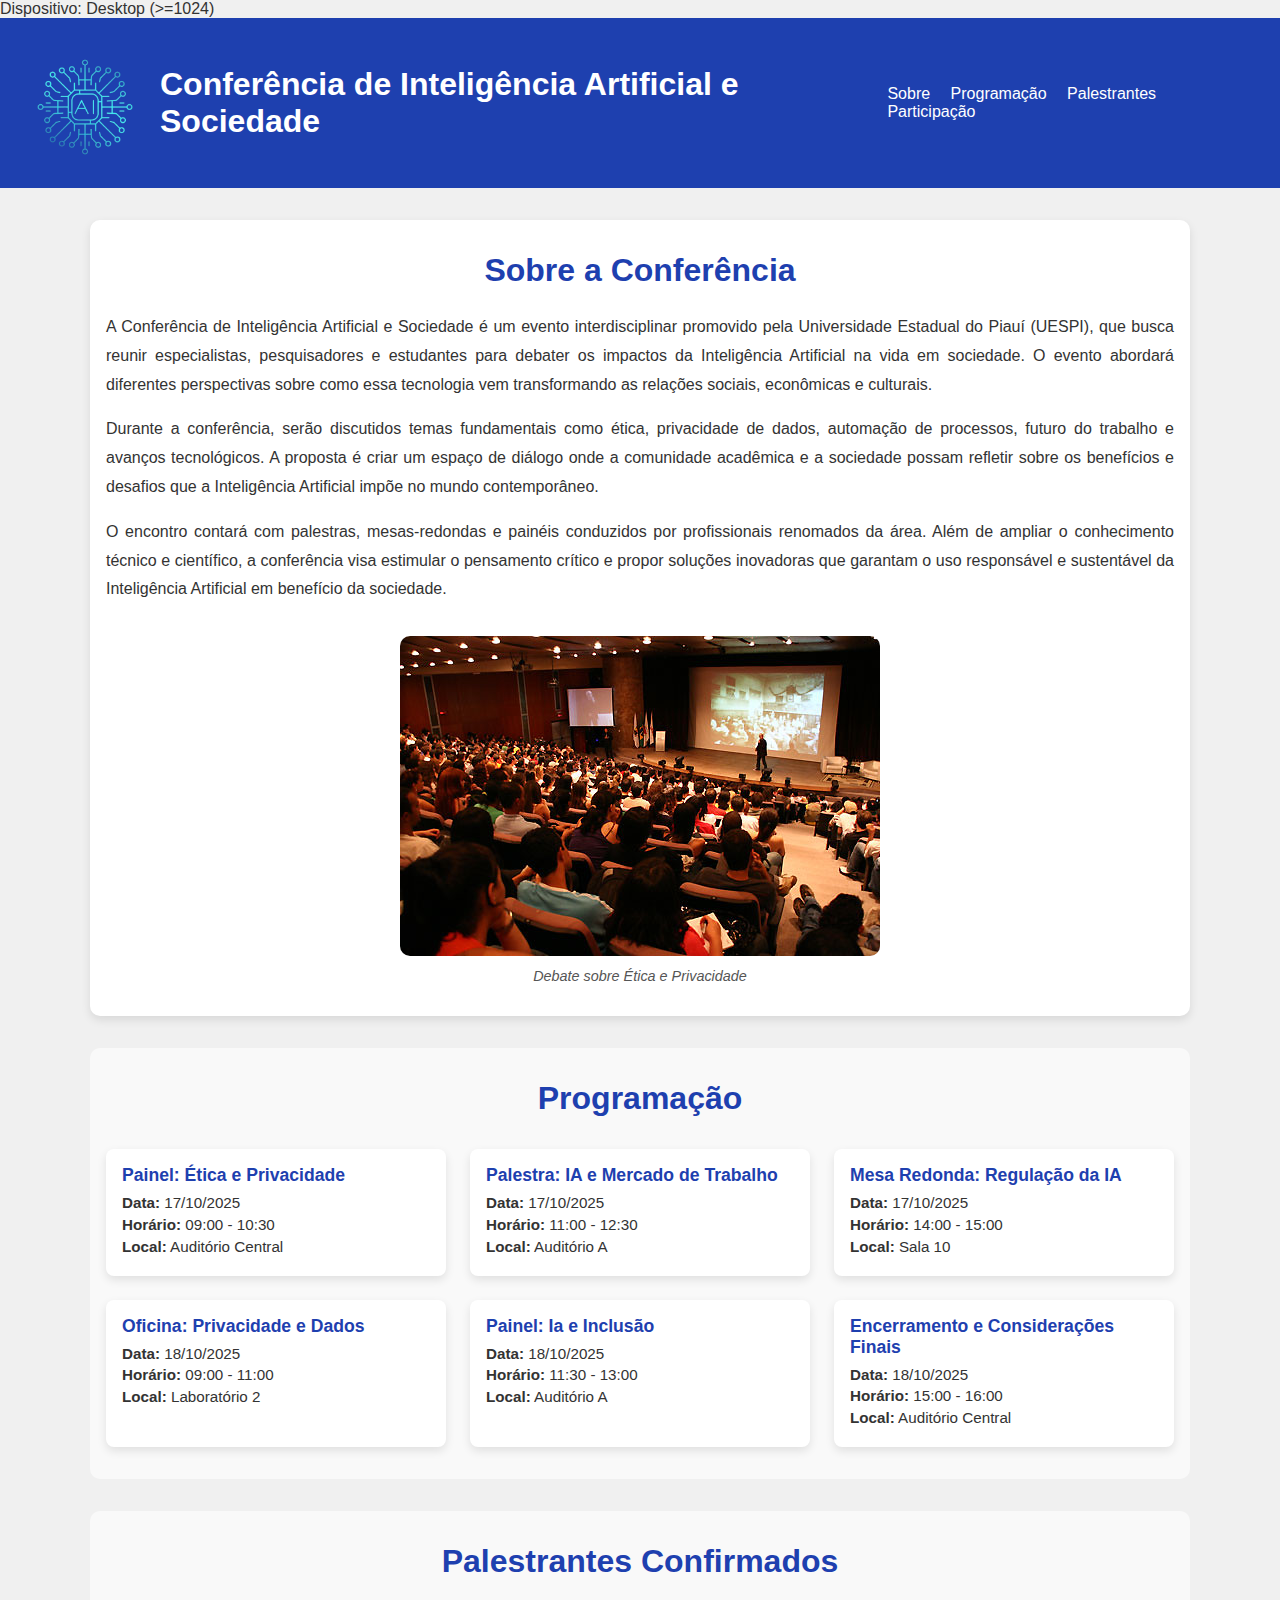
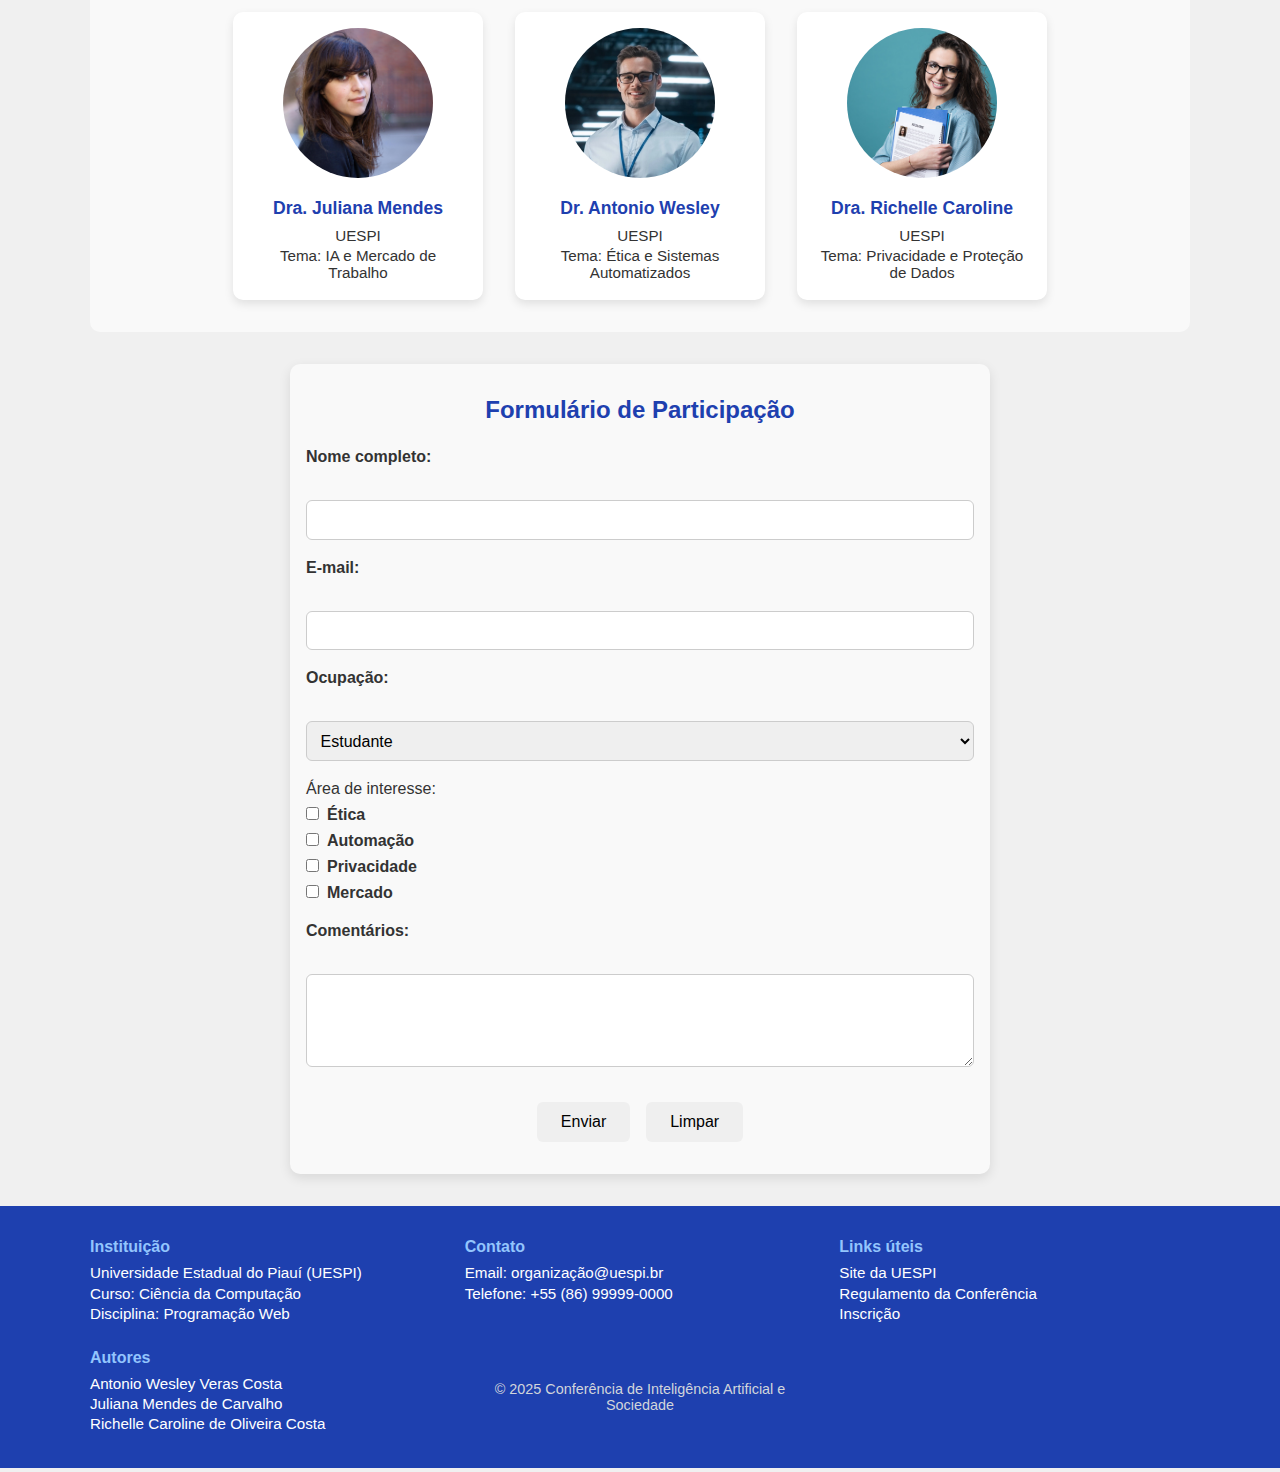
<file: index.html>
<!DOCTYPE html>
<html lang="pt-br">
<head>
    <meta charset="UTF-8">
    <meta name="viewport" content="width=device-width, initial-scale=1.0">
    <title>Conferência de Inteligência Artificial e Sociedade</title>
    <link rel="stylesheet" href="styles.css">
</head>
<body class="media-queries">
    <header class="header">
        <img class="logotipo" src="./images/logo-conferencia.png" alt="logotipo" width="150">
        <h1>Conferência de Inteligência Artificial e Sociedade</h1>
        <nav class="nav">
            <a href="#sobre">Sobre</a>
            <a href="#programacao">Programação</a>
            <a href="#palestrantes">Palestrantes</a>
            <a href="#participacao">Participação</a>
        </nav>
    </header>

    <main>
        <section id="sobre" class="sobre-conferencia">
            <h2>Sobre a Conferência</h2>
            <p>A Conferência de Inteligência Artificial e Sociedade é um evento interdisciplinar promovido pela Universidade Estadual do Piauí (UESPI), que busca reunir especialistas, pesquisadores e estudantes para debater os impactos da Inteligência Artificial na vida em sociedade. O evento abordará diferentes perspectivas sobre como essa tecnologia vem transformando as relações sociais, econômicas e culturais.</p>

            <p>Durante a conferência, serão discutidos temas fundamentais como ética, privacidade de dados, automação de processos, futuro do trabalho e avanços tecnológicos. A proposta é criar um espaço de diálogo onde a comunidade acadêmica e a sociedade possam refletir sobre os benefícios e desafios que a Inteligência Artificial impõe no mundo contemporâneo.</p>

            <p>O encontro contará com palestras, mesas-redondas e painéis conduzidos por profissionais renomados da área. Além de ampliar o conhecimento técnico e científico, a conferência visa estimular o pensamento crítico e propor soluções inovadoras que garantam o uso responsável e sustentável da Inteligência Artificial em benefício da sociedade.</p>

            <figure>
                <img src="./images/auditorio.jpg" alt="Auditório com palestrantes">
                <figcaption>Debate sobre Ética e Privacidade</figcaption>
            </figure>
        </section>

        <section id="programacao" class="programacao">
            <h2>Programação</h2>
            <div class="grid-programacao">  
                <div class="atividade">
                    <h3>Painel: Ética e Privacidade</h3>
                    <p><strong>Data:</strong> 17/10/2025</p>
                    <p><strong>Horário:</strong> 09:00 - 10:30</p>
                    <p><strong>Local:</strong> Auditório Central</p>
                </div>
                <div class="atividade">
                    <h3>Palestra: IA e Mercado de Trabalho</h3>
                    <p><strong>Data:</strong> 17/10/2025</p>
                    <p><strong>Horário:</strong> 11:00 - 12:30</p>
                    <p><strong>Local:</strong> Auditório A</p>
                </div>
                <div class="atividade">
                    <h3>Mesa Redonda: Regulação da IA</h3>
                    <p><strong>Data:</strong> 17/10/2025</p>
                    <p><strong>Horário:</strong> 14:00 - 15:00</p>
                    <p><strong>Local:</strong> Sala 10</p>
                </div>
                <div class="atividade">
                    <h3>Oficina: Privacidade e Dados</h3>
                    <p><strong>Data:</strong> 18/10/2025</p>
                    <p><strong>Horário:</strong> 09:00 - 11:00</p>
                    <p><strong>Local:</strong> Laboratório 2</p>
                </div>
                <div class="atividade">
                    <h3>Painel: Ia e Inclusão</h3>
                    <p><strong>Data:</strong> 18/10/2025</p>
                    <p><strong>Horário:</strong> 11:30 - 13:00</p>
                    <p><strong>Local:</strong> Auditório A</p>
                </div>
                <div class="atividade">
                    <h3>Encerramento e Considerações Finais</h3>
                    <p><strong>Data:</strong> 18/10/2025</p>
                    <p><strong>Horário:</strong> 15:00 - 16:00</p>
                    <p><strong>Local:</strong> Auditório Central</p>
                </div>
            </div>
        </section>

        <section id="palestrantes" class="palestrantes">
            <h2>Palestrantes Confirmados</h2>
            <div class="cards-palestrantes">
                <div class="lista-palestrante">
                    <img src="./images/palestrante1.jpg" alt="Juliana Mendes" width="200" height="200">
                    <h3>Dra. Juliana Mendes</h3>
                    <p>UESPI</p>
                    <p>Tema: IA e Mercado de Trabalho</p>
                </div>
                <div class="lista-palestrante">
                    <img src="./images/palestrantre2.png" alt="Antonio Wesley" width="200" height="200">
                    <h3>Dr. Antonio Wesley</h3>
                    <p>UESPI</p>
                    <p>Tema: Ética e Sistemas Automatizados</p>
                </div>
                <div class="lista-palestrante">
                    <img src="./images/palestrante3.jpg" alt="Richelle Caroline" width="200" height="200">
                    <h3>Dra. Richelle Caroline</h3>
                    <p>UESPI</p>
                    <p>Tema: Privacidade e Proteção de Dados</p>
                </div>
            </div>
        </section>

        <section id="participacao" class="participacao">
            <h2>Formulário de Participação</h2>
            <form class="form-participacao">
                <div class="form-campo">
                    <label for="nome">Nome completo:</label><br>
                    <input type="text" id="nome" name="nome" required>
                </div>

                <div class="form-campo">
                    <label for="email">E-mail:</label><br>
                    <input type="email" id="email" name="email" required>
                </div>

                <div class="form-campo">
                    <label for="ocupacao">Ocupação:</label><br>
                    <select name="ocupacao" id="ocupacao">
                        <option value="estudante">Estudante</option>
                        <option value="professor">Professor</option>
                        <option value="pesquisador">Pesquisador</option>
                    </select>
                </div>

                <div class="form-campo">
                    <p>Área de interesse:</p>
                    <label><input type="checkbox" name="interesse" value="etica">Ética</label>
                    <label><input type="checkbox" name="interesse" value="automacao">Automação</label>
                    <label><input type="checkbox" name="interesse" value="privacidade">Privacidade</label>
                    <label><input type="checkbox" name="interesse" value="mercado">Mercado</label>
                </div>

                <div class="form-campo">
                    <label for="comentarios">Comentários:</label><br>
                    <textarea name="comentarios" id="comentarios" rows="4"></textarea>
                </div>

                <div class="form-botao">
                    <button type="submit" class="btn">Enviar</button>
                    <button type="reset" class="btn">Limpar</button>
                </div> 
            </form>
        </section>
    </main>

    <footer class="footer">
        <div class="container-footer"> 
            <div class="secao-footer">
                <h4>Instituição</h4>
                <p>Universidade Estadual do Piauí (UESPI)</p>
                <p>Curso: Ciência da Computação</p>
                <p>Disciplina: Programação Web</p>
            </div>
            <div class="secao-footer">
                <h4>Contato</h4>
                <p>Email: organização@uespi.br</p>
                <p>Telefone: +55 (86) 99999-0000</p>
            </div>
            <div class="secao-footer">
                <h4>Links úteis</h4>
                <ul>
                    <li><a href="#">Site da UESPI</a></li>
                    <li><a href="#">Regulamento da Conferência</a></li>
                    <li><a href="#">Inscrição</a></li>
                </ul>
            </div>
            <div class="secao-footer">
                <h4>Autores</h4>
                <ul>
                    <li>Antonio Wesley Veras Costa</li>
                    <li>Juliana Mendes de Carvalho</li>
                    <li>Richelle Caroline de Oliveira Costa</li>
                </ul>
            </div>
            
            <p class="copy-footer">&copy; 2025 Conferência de Inteligência Artificial e Sociedade</p>
        </div>
    </footer>
    
</body>
</html>
</file>
<file: styles.css>
* {
  margin: 0;
  padding: 0;
  box-sizing: border-box;
}

body {
    font-family: Arial, Helvetica, sans-serif;
    margin: 0;
    padding: 0;
    background-color: #f0f0f0;
    color: #333;
}

.header {
    display: flex;
    flex-direction: row;
    justify-content: space-between;
    align-items: center;
    padding: 10px;
    background-color: #1E40AF;
    color: white;
}

.nav a {
    color: white;
    margin-right: 1rem;
    text-decoration: none;
}

/*estilização da seção Sobre*/
.sobre-conferencia {
    background-color: #ffffff; 
    padding: 2rem 1rem;
    max-width: 1100px;
    margin: 2rem auto;
    border-radius: 10px;
    box-shadow: 0 4px 10px rgba(0, 0, 0, 0.1);
}

.sobre-conferencia h2 {
    font-size: 2rem;
    text-align: center;
    color: #1E40AF;
    margin-bottom: 1.5rem;
}

.sobre-conferencia p {
    font-size: 1rem;
    line-height: 1.8;
    margin-bottom: 1rem;
    text-align: justify;
}

.sobre-conferencia figure {
    text-align: center;
    margin-top: 2rem;
}

.sobre-conferencia figure img {
    max-width: 100%;
    border-radius: 10px;
}

.sobre-conferencia figure figcaption {
    font-size: 0.9rem;
    color: #555;
    margin-top: 0.5rem;
    font-style: italic;
}

/*estilização da seção Programação*/
.programacao {
    background-color: #f9f9f9;
    padding: 2rem 1rem;
    max-width: 1100px;
    margin: 2rem auto;
    border-radius: 10px;
}

.programacao h2 {
    text-align: center;
    color: #1E40AF;
    font-size: 2rem;
    margin-bottom: 2rem;
}

.grid-programacao {
    display: grid;
    grid-template-columns: repeat(auto-fit, minmax(280px, 1fr));
    gap: 1.5rem;
}

.atividade {
    background-color: #fff;
    border-radius: 8px;
    padding: 1rem;
    box-shadow: 0 4px 10px rgba(0, 0, 0, 0.1);
}

.atividade h3 {
    color: #1E40AF;
    margin-bottom: 0.5rem;
    font-size: 1.1rem;
}

.atividade p {
    margin: 0.3rem 0;
    font-size: 0.95rem;
    color: #333; 
}

/*estilização da seção dos palestrantes*/
.palestrantes {
    background-color: #f9f9f9;
    padding: 2rem 1rem;
    max-width: 1100px;
    margin: 2rem auto;
    border-radius: 10px;
}

.palestrantes h2 {
    text-align: center;
    color: #1E40AF;
    font-size: 2rem;
    margin-bottom: 2rem;
}

.cards-palestrantes {
    display: flex;
    flex-wrap: wrap;
    justify-content: center;
    gap: 2rem;
}

.lista-palestrante {
    background-color: #fff;
    border-radius: 10px;
    box-shadow: 0 4px 10px rgba(0,0,0,0.1);
    padding: 1rem;
    text-align: center;
    width: 250px;
    transition: transform 0.3s, box-shadow 0.3s;
}

.lista-palestrante img {
    border-radius: 50%;
    width: 150px;
    height: 150px;
    object-fit: cover;
    margin-bottom: 1rem;
}

.lista-palestrante h3 {
    color: #1E40AF;
    margin-bottom: 0.5rem;
    font-size: 1.1rem;
}

.lista-palestrante p {
    margin: 0.2rem 0;
    font-size: 0.95rem;
    color: #333;
}

/*estilização do formulário*/
.participacao {
    background-color: #f9f9f9;
    padding: 2rem 1rem;
    max-width: 700px;
    margin: 2rem auto;
    border-radius: 10px;
    box-shadow: 0 4px 12px rgba(0, 0, 0, 0.1);
}

.participacao h2 {
    text-align: center;
    color: #1E40AF;
    margin-bottom: 1.5rem;
}

.form-participacao {
    display: flex;
    flex-direction: column;
    gap: 1.2rem;
}

.form-campo {
    display: flex;
    flex-direction: column;
    gap: 0.5rem;
}

.form-campo label {
    font-weight: bold;
    color: #333;
}

.form-campo input[type="text"],
.form-campo input[type="email"],
.form-campo select,
.form-campo textarea {
    padding: 0.6rem;
    border: 1px solid #ccc;
    border-radius: 6px;
    font-size: 1rem;
}

.form-campo input[type="checkbox"] {
    margin-right: 0.5rem;
}

.form-botao {
    display: flex;
    justify-content: center;
    gap: 1rem;
    margin-top: 1rem;
}

.btn {
    padding: 0.7rem 1.5rem;
    border: none;
    border-radius: 6px;
    font-size: 1rem;
}

/*Rodapé*/
.footer {
    background-color: #1E40AF;
    color: white;
    padding: 2rem 1rem;
}

.container-footer {
    display: grid;
    grid-template-columns: 1fr;
    gap: 1.5rem;
    max-width: 1100px;
    margin: auto;
}

.secao-footer h4 {
    margin-bottom: 0.5rem;
    color: #93C5FD; 
}

.secao-footer p,
.secao-footer li {
    margin: 0.2rem 0;
    font-size: 0.95rem;
}

.secao-footer a {
    color: #ffffff;
    text-decoration: none;
}

.secao-footer a:hover {
    color: #93C5FD;
}

.secao-footer ul {
    list-style: none;
    padding: 0;
    margin: 0;
}

.copy-footer {
    text-align: center;
    margin-top: 2rem;
    font-size: 0.9rem;
    color: #d1d5db;
}

/*Media Queries*/
/*Mobile*/
@media (max-width: 600px) {
    .media-queries::before {
        content: "Dispositivo: Mobile (<=600px)";
    }
    .header {
        flex-direction: column;
        text-align: center;
    }
    .nav {
        flex-direction: column;
    }
    .grid-programacao {
        grid-template-columns: 1fr;
    }
    .cards-palestrantes {
        flex-direction: column;
        align-items: center;
    }
    .container-footer{
        grid-template-columns: 1fr;
        text-align: center;
    }
}

/*Tablet*/
@media (min-width: 601px) and (max-width: 1023px) {
    .media-queries::before {
        content: "Dispositivo: Tablet (601px - 1023px)";
    }
    .header {
        flex-direction: column;
        text-align: center;
    }
    .grid-programacao {
        grid-template-columns: 1fr 1fr;
    }
    .container-footer {
        grid-template-columns: 1fr 1fr;
        text-align: center;
    }
}

/*Desktop*/
@media (min-width: 1024px) {
    .media-queries::before{
        content: "Dispositivo: Desktop (>=1024)";
    }
    .grid-programacao {
        grid-template-columns: repeat(3, 1fr);
    }
    .container-footer {
        grid-template-columns: repeat(3, 1fr);
        text-align: left;
    }
}
</file>
